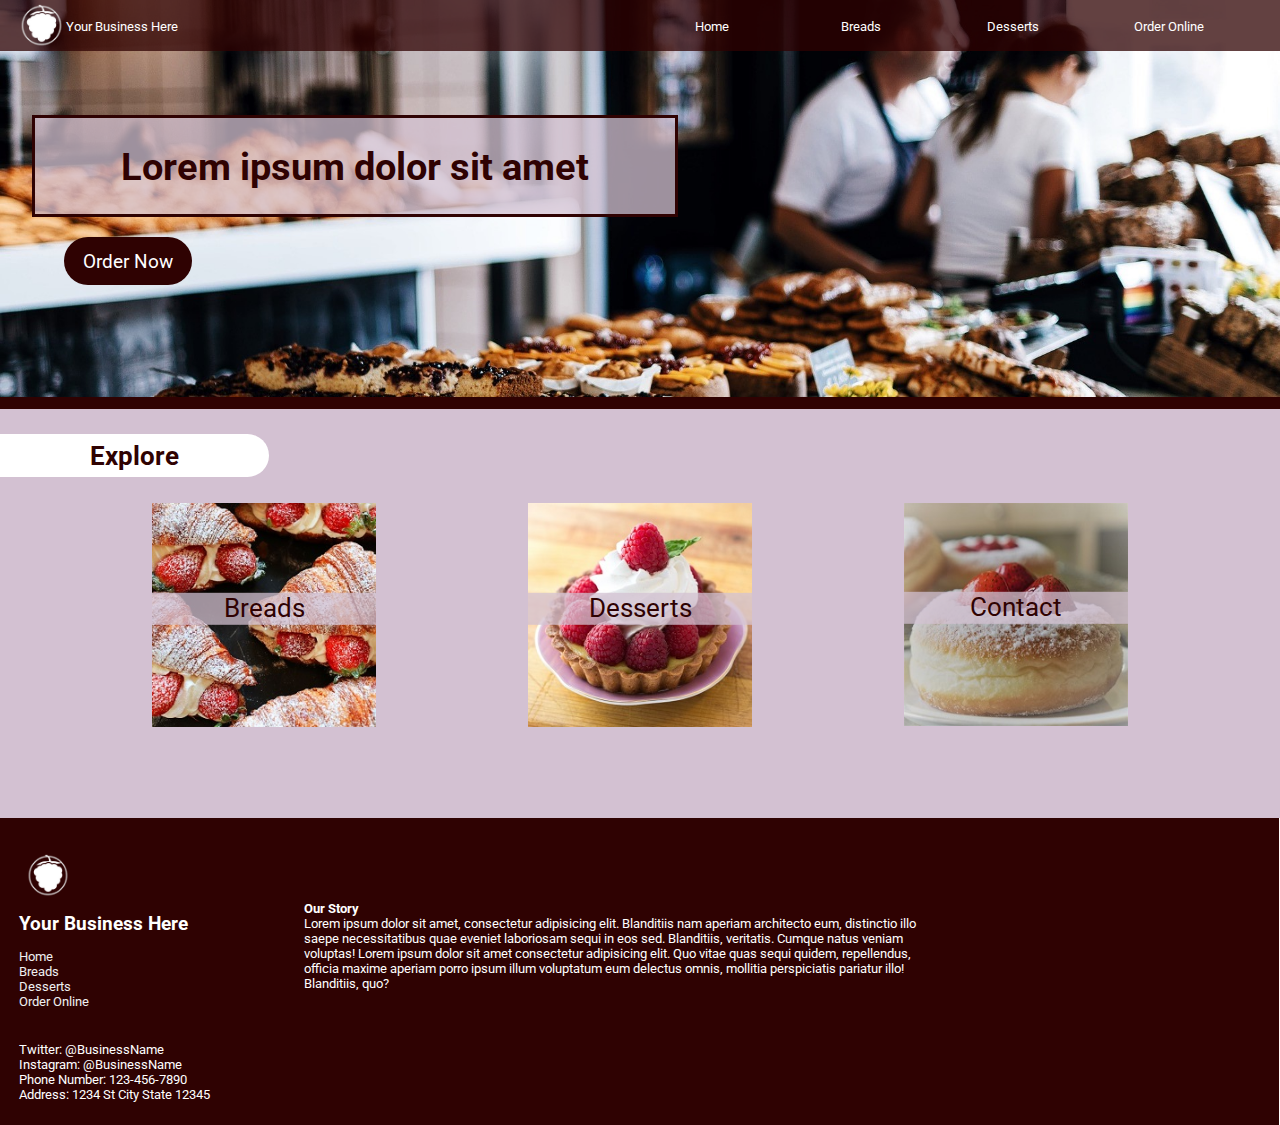
<file: index.html>
<!DOCTYPE html>
<html lang="en">
<head>
    <meta charset="UTF-8">
    <meta http-equiv="X-UA-Compatible" content="IE=edge">
    <meta name="viewport" content="width=device-width, initial-scale=1.0">
    <link rel = "stylesheet" href = "css/style.css">
    <title>Business-Home</title>
    <link rel="preconnect" href="https://fonts.googleapis.com">
    <link rel="preconnect" href="https://fonts.gstatic.com" crossorigin>
    <link href="https://fonts.googleapis.com/css2?family=Roboto&display=swap" rel="stylesheet">
</head>
<div class = "maincontainer">
    <nav>
        <div class = "logo">
            <img src = "images/logo.png">
        </div>
        <div class = "name">
            Your Business Here
        </div>
        <div class = "navlinks">
            <a href = "index.html">Home</a>
            <a href = "breads.html">Breads</a>
            <a href = "desserts.html">Desserts</a>
            <a href = "contact.html">Order Online</a>
        </div>
    </nav>
    <body>
        <div class = "infobox">
            <h1>Lorem ipsum dolor sit amet</h1>
            <a href = "contact.html">Order Now</a>
        </div>
        </div>
    <div class = "bottom">
        <h5>Explore</h5>
        <div class = "links">
            <div class="about">
                <img src = "images/about.jpg">
                <a class = "title" href = "breads.html">Breads</a>
            </div>
            <div class="services">
                <img src = "images/services.jpg">
                <a class = "title" href = "desserts.html">Desserts</a>
            </div>
            <div class="contact">
                <img src = "images/contact.jpg">
                <a class = "title" href = "contact.html">Contact</a>
            </div>
        </div>
    </div>
</body>
<footer>
    <div class = "footercontent">
        <div class = "footlogo">
            <img src = "images/logo.png">
        </div>
        <h3>Your Business Here</h3>
        <div class = "footerlinks">
            <a href = "index.html">Home</a>
            <a href = "breads.html">Breads</a>
            <a href = "desserts.html">Desserts</a>
            <a href = "contact.html">Order Online</a>
        </div>
        <div class = "footsum">
            <h4>Our Story</h4>
            <p>Lorem ipsum dolor sit amet, consectetur adipisicing elit. Blanditiis nam aperiam architecto eum, distinctio illo saepe necessitatibus quae eveniet laboriosam sequi in eos sed. Blanditiis, veritatis. Cumque natus veniam voluptas! Lorem ipsum dolor sit amet consectetur adipisicing elit. Quo vitae quas sequi quidem, repellendus, officia maxime aperiam porro ipsum illum voluptatum eum delectus omnis, mollitia perspiciatis pariatur illo! Blanditiis, quo?</p>
        </div>
        <div class = "map">
            <iframe src="https://www.google.com/maps/embed?pb=!1m18!1m12!1m3!1d3325.6709250553045!2d-112.29502798465434!3d33.535940480749545!2m3!1f0!2f0!3f0!3m2!1i1024!2i768!4f13.1!3m3!1m2!1s0x872b4104080e38d9%3A0x1fbd2919e78fa444!2sWest-MEC%20Central%20Campus!5e0!3m2!1sen!2sus!4v1643405248305!5m2!1sen!2sus" style="border:0;" allowfullscreen=""></iframe>
        </div>
        <div class = "footsocials">
            <p>Twitter: @BusinessName</p>
            <p>Instagram: @BusinessName</p>
            <p>Phone Number: 123-456-7890</p>
            <p>Address: 1234 St City State 12345</p>
        </div>
    </div>
</footer>
</html>
</file>
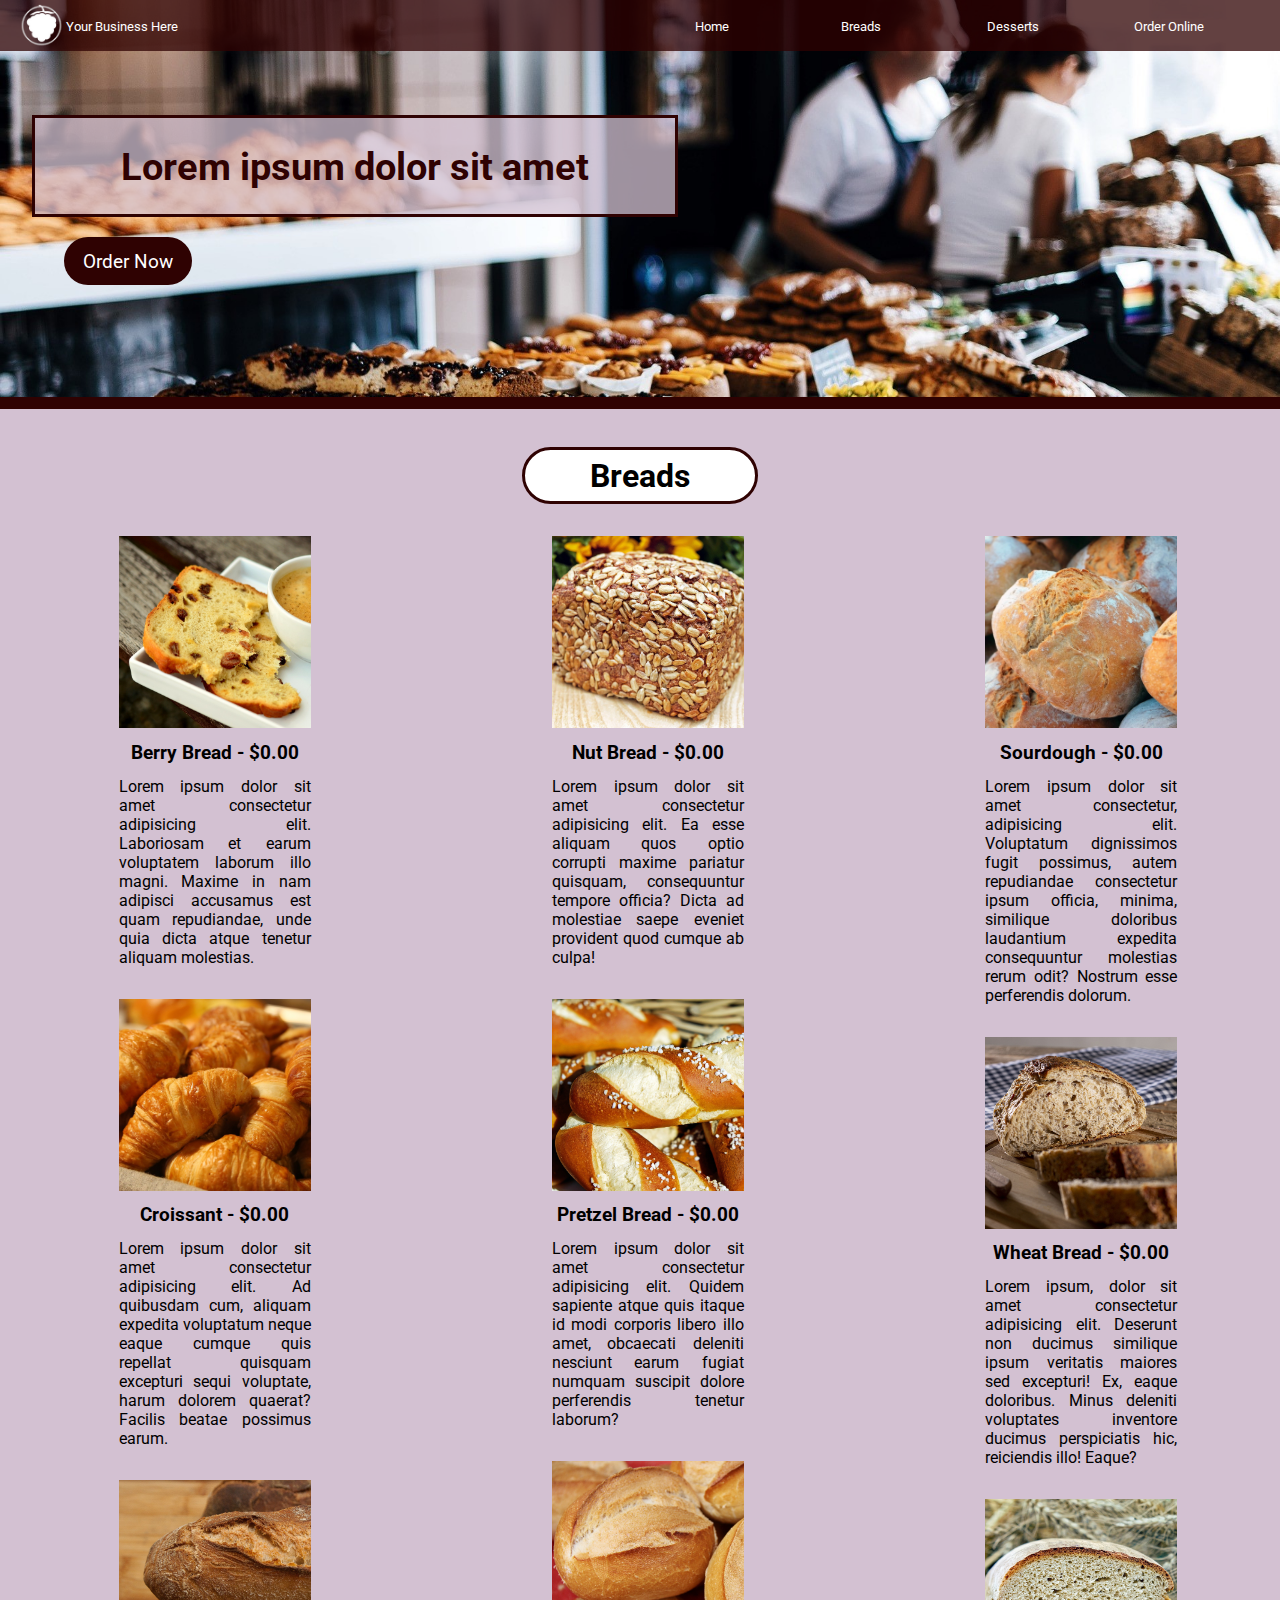
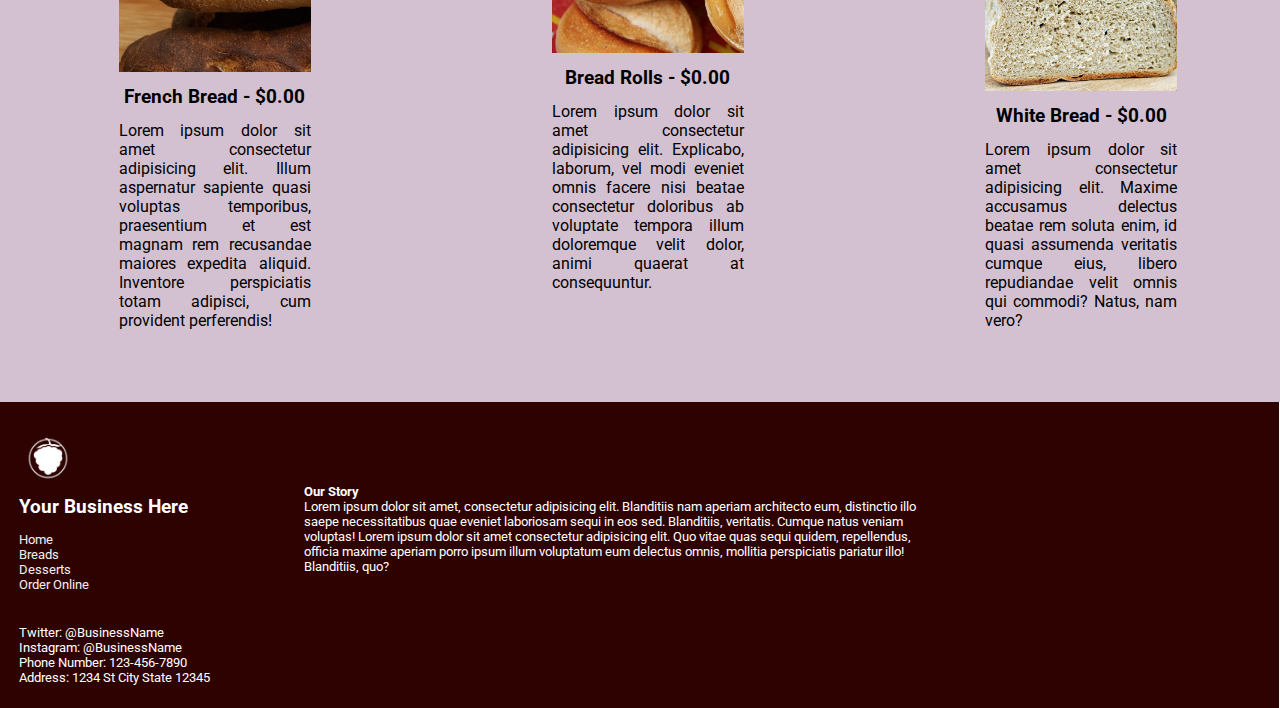
<file: breads.html>
<!DOCTYPE html>
<html lang="en">
<head>
    <meta charset="UTF-8">
    <meta http-equiv="X-UA-Compatible" content="IE=edge">
    <meta name="viewport" content="width=device-width, initial-scale=1.0">
    <title>Business-Breads</title>
    <link rel = "stylesheet" href = "css/style.css">
    <link rel="preconnect" href="https://fonts.googleapis.com">
<link rel="preconnect" href="https://fonts.gstatic.com" crossorigin>
<link href="https://fonts.googleapis.com/css2?family=Roboto&display=swap" rel="stylesheet">
</head>
<div class = "maincontainer">
    <nav>
        <div class = "logo">
            <img src = "images/logo.png">
        </div>
        <div class = "name">
            Your Business Here
        </div>
        <div class = "navlinks">
            <a href = "index.html">Home</a>
            <a href = "breads.html">Breads</a>
            <a href = "desserts.html">Desserts</a>
            <a href = "contact.html">Order Online</a>
        </div>
    </nav>
    <body>
        <div class = "infobox">
            <h1>Lorem ipsum dolor sit amet</h1>
            <a href = "contact">Order Now</a>
        </div>
        </div>
        <div class = menutitle>
            <h1>Breads</h1>
        </div>
        <div class = "itemscontainer">
            <div class = "itembody">
                <div class = "one">
                    <img class = "itemimg" src = "images/Breads/cranberry.jpg">
                    <h5 class = "itemhead">Berry Bread - $0.00</h5>
                    <p class = "iteminfo">Lorem ipsum dolor sit amet consectetur adipisicing elit. Laboriosam et earum voluptatem laborum illo magni. Maxime in nam adipisci accusamus est quam repudiandae, unde quia dicta atque tenetur aliquam molestias.</p>
                </div>
                <div class = "two">
                    <img class = "itemimg" src = "images/Breads/croissant.jpg">
                    <h5 class = "itemhead">Croissant - $0.00</h5>
                    <p class = "iteminfo">Lorem ipsum dolor sit amet consectetur adipisicing elit. Ad quibusdam cum, aliquam expedita voluptatum neque eaque cumque quis repellat quisquam excepturi sequi voluptate, harum dolorem quaerat? Facilis beatae possimus earum.</p>
                </div>
                <div class = "three">
                    <img class = "itemimg" src = "images/Breads/french.jpg">
                    <h5 class = "itemhead">French Bread - $0.00</h5>
                    <p class = "iteminfo">Lorem ipsum dolor sit amet consectetur adipisicing elit. Illum aspernatur sapiente quasi voluptas temporibus, praesentium et est magnam rem recusandae maiores expedita aliquid. Inventore perspiciatis totam adipisci, cum provident perferendis!</p>
                </div>
            </div>
            <div class = "itembody2">
                <div class = "four">
                    <img class = "itemimg" src = "images/Breads/nut.jpg">
                    <h5 class = "itemhead">Nut Bread - $0.00</h5>
                    <p class = "iteminfo">Lorem ipsum dolor sit amet consectetur adipisicing elit. Ea esse aliquam quos optio corrupti maxime pariatur quisquam, consequuntur tempore officia? Dicta ad molestiae saepe eveniet provident quod cumque ab culpa!</p>
                </div>
                <div class = "five">
                    <img class = "itemimg" src = "images/Breads/pretzel.jpg">
                    <h5 class = "itemhead">Pretzel Bread - $0.00</h5>
                    <p class = "iteminfo">Lorem ipsum dolor sit amet consectetur adipisicing elit. Quidem sapiente atque quis itaque id modi corporis libero illo amet, obcaecati deleniti nesciunt earum fugiat numquam suscipit dolore perferendis tenetur laborum?</p>
                </div>
                <div class = "six">
                    <img class = "itemimg" src = "images/Breads/rolls.jpg">
                    <h5 class = "itemhead">Bread Rolls - $0.00</h5>
                    <p class = "iteminfo">Lorem ipsum dolor sit amet consectetur adipisicing elit. Explicabo, laborum, vel modi eveniet omnis facere nisi beatae consectetur doloribus ab voluptate tempora illum doloremque velit dolor, animi quaerat at consequuntur.</p>
                </div>
            </div>
            <div class = "itembody3">
                <div class = "seven">
                    <img class = "itemimg" src = "images/Breads/sourdough.jpg">
                    <h5 class = "itemhead">Sourdough - $0.00</h5>
                    <p class = "iteminfo">Lorem ipsum dolor sit amet consectetur, adipisicing elit. Voluptatum dignissimos fugit possimus, autem repudiandae consectetur ipsum officia, minima, similique doloribus laudantium expedita consequuntur molestias rerum odit? Nostrum esse perferendis dolorum.</p>
                </div>
                <div class = "eight">
                    <img class = "itemimg" src = "images/Breads/wheat.jpg">
                    <h5 class = "itemhead">Wheat Bread - $0.00</h5>
                    <p class = "iteminfo">Lorem ipsum, dolor sit amet consectetur adipisicing elit. Deserunt non ducimus similique ipsum veritatis maiores sed excepturi! Ex, eaque doloribus. Minus deleniti voluptates inventore ducimus perspiciatis hic, reiciendis illo! Eaque?</p>
                </div>
                <div class = "nine">
                    <img class = "itemimg" src = "images/Breads/white.jpg">
                    <h5 class = "itemhead">White Bread - $0.00</h5>
                    <p class = "iteminfo">Lorem ipsum dolor sit amet consectetur adipisicing elit. Maxime accusamus delectus beatae rem soluta enim, id quasi assumenda veritatis cumque eius, libero repudiandae velit omnis qui commodi? Natus, nam vero?</p>
                </div>
            </div>
        </div>
</body>
<footer>
    <div class = "footercontent">
        <div class = "footlogo">
            <img src = "images/logo.png">
        </div>
        <h3>Your Business Here</h3>
        <div class = "footerlinks">
            <a href = "index.html">Home</a>
            <a href = "breads.html">Breads</a>
            <a href = "desserts.html">Desserts</a>
            <a href = "contact.html">Order Online</a>
        </div>
        <div class = "footsum">
            <h4>Our Story</h4>
            <p>Lorem ipsum dolor sit amet, consectetur adipisicing elit. Blanditiis nam aperiam architecto eum, distinctio illo saepe necessitatibus quae eveniet laboriosam sequi in eos sed. Blanditiis, veritatis. Cumque natus veniam voluptas! Lorem ipsum dolor sit amet consectetur adipisicing elit. Quo vitae quas sequi quidem, repellendus, officia maxime aperiam porro ipsum illum voluptatum eum delectus omnis, mollitia perspiciatis pariatur illo! Blanditiis, quo?</p>
        </div>
        <div class = "map">
            <iframe src="https://www.google.com/maps/embed?pb=!1m18!1m12!1m3!1d3325.6709250553045!2d-112.29502798465434!3d33.535940480749545!2m3!1f0!2f0!3f0!3m2!1i1024!2i768!4f13.1!3m3!1m2!1s0x872b4104080e38d9%3A0x1fbd2919e78fa444!2sWest-MEC%20Central%20Campus!5e0!3m2!1sen!2sus!4v1643405248305!5m2!1sen!2sus" style="border:0;" allowfullscreen=""></iframe>
        </div>
        <div class = "footsocials">
            <p>Twitter: @BusinessName</p>
            <p>Instagram: @BusinessName</p>
            <p>Phone Number: 123-456-7890</p>
            <p>Address: 1234 St City State 12345</p>
        </div>
    </div>
</footer>
</html>
</file>
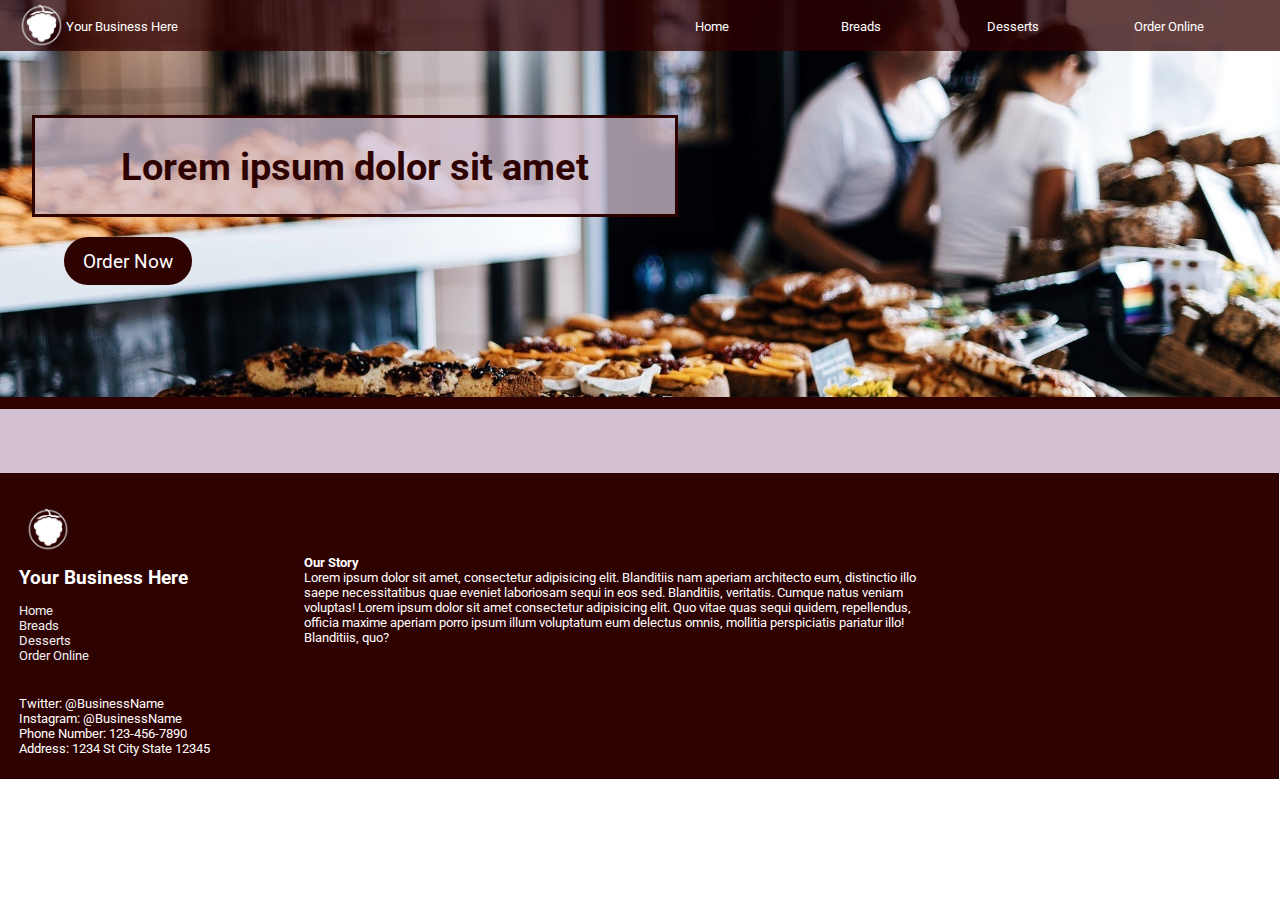
<file: contact.html>
<!DOCTYPE html>
<html lang="en">
<head>
    <meta charset="UTF-8">
    <meta http-equiv="X-UA-Compatible" content="IE=edge">
    <meta name="viewport" content="width=device-width, initial-scale=1.0">
    <title>Business-Contact</title>
    <link rel = "stylesheet" href = "css/style.css">
    <link rel="preconnect" href="https://fonts.googleapis.com">
<link rel="preconnect" href="https://fonts.gstatic.com" crossorigin>
<link href="https://fonts.googleapis.com/css2?family=Roboto&display=swap" rel="stylesheet">
</head>
<div class = "maincontainer">
    <nav>
        <div class = "logo">
            <img src = "images/logo.png">
        </div>
        <div class = "name">
            Your Business Here
        </div>
        <div class = "navlinks">
            <a href = "index.html">Home</a>
            <a href = "breads.html">Breads</a>
            <a href = "desserts.html">Desserts</a>
            <a href = "contact.html">Order Online</a>
        </div>
    </nav>
    <body>
        <div class = "infobox">
            <h1>Lorem ipsum dolor sit amet</h1>
            <a href = "contact">Order Now</a>
        </div>
        </div>
    <div class = "contactbody">
        <div class = "form">
            <script type="text/javascript" src="https://form.jotform.com/jsform/220266613410141"></script>
        </div>
    </div>
</body>
<footer>
    <div class = "footercontent">
        <div class = "footlogo">
            <img src = "images/logo.png">
        </div>
        <h3>Your Business Here</h3>
        <div class = "footerlinks">
            <a href = "index.html">Home</a>
            <a href = "breads.html">Breads</a>
            <a href = "desserts.html">Desserts</a>
            <a href = "contact.html">Order Online</a>
        </div>
        <div class = "footsum">
            <h4>Our Story</h4>
            <p>Lorem ipsum dolor sit amet, consectetur adipisicing elit. Blanditiis nam aperiam architecto eum, distinctio illo saepe necessitatibus quae eveniet laboriosam sequi in eos sed. Blanditiis, veritatis. Cumque natus veniam voluptas! Lorem ipsum dolor sit amet consectetur adipisicing elit. Quo vitae quas sequi quidem, repellendus, officia maxime aperiam porro ipsum illum voluptatum eum delectus omnis, mollitia perspiciatis pariatur illo! Blanditiis, quo?</p>
        </div>
        <div class = "map">
            <iframe src="https://www.google.com/maps/embed?pb=!1m18!1m12!1m3!1d3325.6709250553045!2d-112.29502798465434!3d33.535940480749545!2m3!1f0!2f0!3f0!3m2!1i1024!2i768!4f13.1!3m3!1m2!1s0x872b4104080e38d9%3A0x1fbd2919e78fa444!2sWest-MEC%20Central%20Campus!5e0!3m2!1sen!2sus!4v1643405248305!5m2!1sen!2sus" style="border:0;" allowfullscreen=""></iframe>
        </div>
        <div class = "footsocials">
            <p>Twitter: @BusinessName</p>
            <p>Instagram: @BusinessName</p>
            <p>Phone Number: 123-456-7890</p>
            <p>Address: 1234 St City State 12345</p>
        </div>
    </div>
</footer>
</html>
</file>
<file: css/style.css>
*{
    width: 100%;
    margin: 0;
}
nav{
    display: flex;
    flex-wrap: nowrap;
    background-color: rgba(47, 2, 2, .75);
    height: 4vw;
    display: grid;
    grid-template-areas:
    "logo name name name links links links";
}
    nav a:hover{
        text-decoration: underline;
    }
.navlinks{
    grid-area: links;
    display: flex;
    justify-content: end;
    padding-top: 1.5vw;
}
.logo{
    grid-area: logo;
    height: 3.5vw;
    width: 3.5vw;
    padding-top: .25vw;
    padding-left: 1.5vw;
}

.links{
    display: flex;
    flex-direction: row;
    text-align: center;
    align-content: center;
    padding-top: 2vw;
    padding-bottom: 2vw;
    justify-content: space-evenly;
    display: grid;
    grid-template-areas: 
    "about"
    "services"
    "contact";
}
.maincontainer{
    background: url("images/banner.jpg") no-repeat;
    background-size: 100%;
    height: 31vw;
    border-bottom: 1vw solid #2F0202;
}

.bottom h5{
    background-color: white;
    width: 20vw;
    text-align: center;
    padding: .5vw;
    font-size: 2vw;
    font-family: 'Roboto', sans-serif;
    color: #2F0202;
    border-top-right-radius: 3vw;
    border-bottom-right-radius: 3vw;
}
.title{
    display: flex;
    flex-wrap: nowrap;
    justify-content: center;
    background-color: rgba(211, 193, 210, .75);
    font-size: 2vw;
    font-family: 'Roboto', sans-serif;
    color: #2F0202;
    height: 2.5vw;
    margin:auto;
    margin-top: 7vw;
    text-decoration: none;
    z-index: 5;
    transform: translateY(-17.75vw);
}
.infobox h1{
    text-align: center;
    font-family: 'Roboto', sans-serif;
    background-color: rgba(211, 193, 210, .75);
    color: #2F0202;
    margin: 5vw 2.5vw;
    width: 40vw;
    padding: 2vw 5vw;
    font-size: 3vw;
    margin-bottom: 2.5vw;
    border: .25vw solid #2F0202;
}

.infobox a{
    font-family: 'Roboto', sans-serif;
    background-color: rgba(47, 2, 2, 1);
    color: white;
    padding: 1vw 1.5vw;
    text-decoration: none;
    border-radius: 2vw;
    font-size: 1.5vw;
    margin-left: 5vw;
}
footer{
    padding: 1.5vw;
    background-color: #2F0202;
    height: 20vw;
    border-top: 1vw solid #2F0202;
    color: white;  
    font-family: 'Roboto', sans-serif; 
    width: 96.95%;
}
    footer a{
        text-decoration: none;
        color: #EFF0F1;
        font-family: 'Roboto', sans-serif;
        font-size: 1vw;
    }
    footer a:hover{
        text-decoration: underline;
    }
    .footerlinks{
        grid-area: footlinks;
        display: flex;
        flex-direction: column;
        padding-top: 1.5vw;
        transform: translateY(-1.5vw);
    }
    .footlogo{
        grid-area: footlogo;
        height: 3.5vw;
        width: 3.5vw;
        padding-top: .25vw;
        padding-left: .5vw;
    }
footer h3{
    grid-area: footname;
    font-size: 1.5vw;
}
.map{
    grid-area: footmap;
    height: 15vw;
    width: 15vw;
    display: flex;
    justify-content: right;
}
.footsum{
    grid-area: sum;
    margin: 2.5vw 5vw;
    width: 50vw;
    padding-top: 1.5vw;
    font-size: 1vw;
}
.footercontent{
    display: grid;
    grid-template-areas: 
    "footlogo sum footmap"
    "footname sum footmap"
    "footlinks sum footmap"
    "footsocials footsocials footsocials";
}
.contactbody{
    background-color: #d3c1d2;
    display: flex;
    justify-content: center;
}
.form{
    grid-area: form;
    padding: 2.5vw;
    width: 50vw;
}
.footsocials{
    font-size: 1vw;
}
.itemscontainer{
    display: grid;
    grid-template-areas: 
    "item1 item1 item1"
    "item2 item2 item2"
    "item3 item3 item3";
    background-color: #d3c1d2;
    padding: 0 .625vw;
    text-align: center;
}
    @media only screen and (min-width: 50px) {
        .itemscontainer{
            display: grid;
            grid-template-columns:auto;
            grid-template-areas:
            "one"
            "two"
            "three"
            "four"
            "five"
            "six"
            "seven"
            "eight"
            "nine";
        }
        .menutitle{
            text-align: center;
            background-color: #d3c1d2;
            padding-top: 3vw;
            padding-bottom: 2.5vw;
            display: flex;
            justify-content: center;
        }
            .menutitle h1{
                font-size: 5vw;
                font-family: 'Roboto', sans-serif;
                border: .25vw solid #2F0202;
                width: 25vw;
                background-color: white;
                border-radius: 5vw;
                padding: .5vw 1.5vw;
            }
        .itemimg{
            grid-area: itemimg;
            width: 30vw;
            margin:auto;
        }
        .iteminfo{
            grid-area: iteminfo;
            width: 100%;
            text-align: justify;
        }
        .itemhead{
            grid-area: itemhead;
            font-size: 3.5vw;
            width: 100%;
            margin-top: 1vw;
            margin-bottom: 1vw;
        }
    }
    
    @media only screen and (min-width:600px) {
        .itemscontainer{
            grid-gap: 20px;
            grid-template-columns: auto auto auto;
            grid-template-areas:
            "one two three"
            "four five six"
            "seven eight nine";
            max-width: 1500px;
        }
        .menutitle{
            text-align: center;
            background-color: #d3c1d2;
            padding-top: 3vw;
            padding-bottom: 2.5vw;
            display: flex;
            justify-content: center;
        }
            .menutitle h1{
                font-size: 2.5vw;
                font-family: 'Roboto', sans-serif;
                border: .25vw solid #2F0202;
                width: 15vw;
                background-color: white;
                border-radius: 5vw;
                padding: .5vw 1.5vw;
            }
        .itemimg{
            grid-area: itemimg;
            width: 15vw;
            height: 15vw;
        }
        .iteminfo{
            grid-area: iteminfo;
            width: 15vw;
        }
        .itemhead{
            grid-area: itemhead;
            font-size: 1.5vw;
            width: 15vw;
            margin-top: 1vw;
            margin-bottom: 1vw;
        }
    }
    .one{
        grid-area: one;
        font-family: 'Roboto', sans-serif;
        margin-bottom: 2.5vw;
        display: flex;
        justify-content: space-evenly;
        display: grid;
        grid-template-areas: 
        "itemimg"
        "itemhead"
        "iteminfo";
        text-align: center;
    }
    .two{
        grid-area: two;
        font-family: 'Roboto', sans-serif;
    margin-bottom: 2.5vw;
    display: flex;
        justify-content: space-evenly;
        display: grid;
        grid-template-areas: 
        "itemimg"
        "itemhead"
        "iteminfo";
        text-align: center;
    }
    .three{
        grid-area: three;
        font-family: 'Roboto', sans-serif;
    margin-bottom: 2.5vw;
    display: flex;
        justify-content: space-evenly;
        display: grid;
        grid-template-areas: 
        "itemimg"
        "itemhead"
        "iteminfo";
        text-align: center;
    }
    .four{
        grid-area: four;
        font-family: 'Roboto', sans-serif;
    margin-bottom: 2.5vw;
    display: flex;
        justify-content: space-evenly;
        display: grid;
        grid-template-areas: 
        "itemimg"
        "itemhead"
        "iteminfo";
        text-align: center;
    }
    .five{
        grid-area: five;
        font-family: 'Roboto', sans-serif;
    margin-bottom: 2.5vw;
    display: flex;
        justify-content: space-evenly;
        display: grid;
        grid-template-areas: 
        "itemimg"
        "itemhead"
        "iteminfo";
        text-align: center;
    }
    .six{
        grid-area: six;
        font-family: 'Roboto', sans-serif;
    margin-bottom: 2.5vw;
    display: flex;
        justify-content: space-evenly;
        display: grid;
        grid-template-areas: 
        "itemimg"
        "itemhead"
        "iteminfo";
        text-align: center;
    }
    .seven{
        grid-area: seven;
        font-family: 'Roboto', sans-serif;
    margin-bottom: 2.5vw;
    display: flex;
        justify-content: space-evenly;
        display: grid;
        grid-template-areas: 
        "itemimg"
        "itemhead"
        "iteminfo";
        text-align: center;
    }
    .eight{
        grid-area: eight;
        font-family: 'Roboto', sans-serif;
    margin-bottom: 2.5vw;
    display: flex;
        justify-content: space-evenly;
        display: grid;
        grid-template-areas: 
        "itemimg"
        "itemhead"
        "iteminfo";
        text-align: center;
    }
    .nine{
        grid-area: nine;
        font-family: 'Roboto', sans-serif;
    margin-bottom: 2.5vw;
    display: flex;
        justify-content: space-evenly;
        display: grid;
        grid-template-areas: 
        "itemimg"
        "itemhead"
        "iteminfo";
        text-align: center;
    }
    @media only screen and (min-width: 500px)  {
        .links {
          grid-template-columns: auto;
          grid-template-areas:
          "about"
          "services"
          "contact";
          row-gap: 5vw;
        }
        nav a{
            text-decoration: none;
            color: white;
            font-family: 'Roboto', sans-serif;
            font-size: 1.5vw;
        }
        .name{
            grid-area: name;
            color: white;
            padding-top: 1.5vw;
            font-family: 'Roboto', sans-serif;
            transform:translateX(-7.5vw);
            font-size: 1.5vw;
        }
        .about{
            grid-area: about;
            height: 25vw;
            width: 25vw;
        }
            .about a{
                transform: translateY(-27.5vw);
            }
            .about:hover a{
                transition: all 1s;
                margin-top: 0;
                padding: 12.5vw 0;
            }
        .services{
            grid-area: services;
            height: 25vw;
            width: 25vw;
        }
            .services:hover a{
                transition: all 1s;
                margin-top: 0;
                padding: 12.5vw 0;
            }
            .services a{
                transform: translateY(-27.5vw);
            }
        .contact{
            grid-area: contact;
            height: 25vw;
            width: 25vw;
        }
            .contact a{
                transform: translateY(-27.5vw);
            }
            .contact:hover a{
                transition: all 1s;
                margin-top: 0;
                padding: 12.5vw 0;
            }
            .bottom{
                background-color: #d3c1d2;
                padding-top: 2vw;
                height: 100vw;
            }
        }
      
        @media only screen and (min-width: 600px)   {
          .links {
            grid-template-columns: auto auto auto;
            grid-template-areas:
            "about services contact";
            max-width: 1800px;
          }
          nav a{
            text-decoration: none;
            color: white;
            font-family: 'Roboto', sans-serif;
            font-size: 1vw;
        }
        .name{
            grid-area: name;
            color: white;
            padding-top: 1.5vw;
            font-family: 'Roboto', sans-serif;
            transform:translateX(-10vw);
            font-size: 1vw;
        }
          .about{
            grid-area: about;
            height: 17.5vw;
            width: 17.5vw;
        }
            .about:hover a{
                transition: all 1s;
                margin-top: 0;
                padding: 7.6vw 0;
            }
            .about a{
                transform: translateY(-17.75vw);
            }
        .services{
            grid-area: services;
            height: 17.5vw;
            width: 17.5vw;
        }
            .services:hover a{
                transition: all 1s;
                margin-top: 0;
                padding: 7.6vw 0;
            }
            .services a{
                transform: translateY(-17.75vw);
            }
        .contact{
            grid-area: contact;
            height: 17.5vw;
            width: 17.5vw;
        }
            .contact:hover a{
                transition: all 1s;
                margin-top: 0;
                padding: 7.6vw 0;
            }
            .contact a{
                transform: translateY(-17.75vw);
            }
            .bottom{
                background-color: #d3c1d2;
                padding-top: 2vw;
                height: 30vw;
            }
        }

        /* .about{
            grid-area: about;
            height: 17.5vw;
            width: 17.5vw;
        }
            .about:hover a{
                transition: all 1s;
                margin-top: 0;
                padding: 7.6vw 0;
            }
        .services{
            grid-area: services;
            height: 17.5vw;
            width: 17.5vw;
        }
            .services:hover a{
                transition: all 1s;
                margin-top: 0;
                padding: 7.6vw 0;
            }
        .contact{
            grid-area: contact;
            height: 17.5vw;
            width: 17.5vw;
        }
            .contact:hover a{
                transition: all 1s;
                margin-top: 0;
                padding: 7.6vw 0;
            } */

    /* .itembody{
    font-family: 'Roboto', sans-serif;
    margin-bottom: 2.5vw;
    grid-area: item1;
    display: flex;
    flex-direction: row;
}
    .itembody div{
        display: flex;
        justify-content: space-evenly;
        display: grid;
        grid-template-areas: 
        "itemimg"
        "itemhead"
        "iteminfo";
        text-align: center;
    }
    .itembody div img{
        height: 15vw;
        width: 15vw;
    } */
    /* .itembody2{
    grid-area: item2;
    font-family: 'Roboto', sans-serif;
    margin-bottom: 2.5vw;
    display: flex;
    flex-direction: row;
}
    .itembody2 div{
        display: flex;
        justify-content: space-evenly;
        display: grid;
        grid-template-areas: 
        "itemimg"
        "itemhead"
        "iteminfo";
        text-align: center;
    }
    .itembody2 div img{
        height: 15vw;
        width: 15vw;
    }
.itembody3{
    grid-area: item3;
    font-family: 'Roboto', sans-serif;
    margin-bottom: 2.5vw;
    display: flex;
    flex-direction: row;
}
    .itembody3 div{
        display: flex;
        justify-content: space-evenly;
        display: grid;
        grid-template-areas: 
        "itemimg"
        "itemhead"
        "iteminfo";
        text-align: center;
    }
    .itembody3 div img{
        height: 15vw;
        width: 15vw;
    } */
</file>
